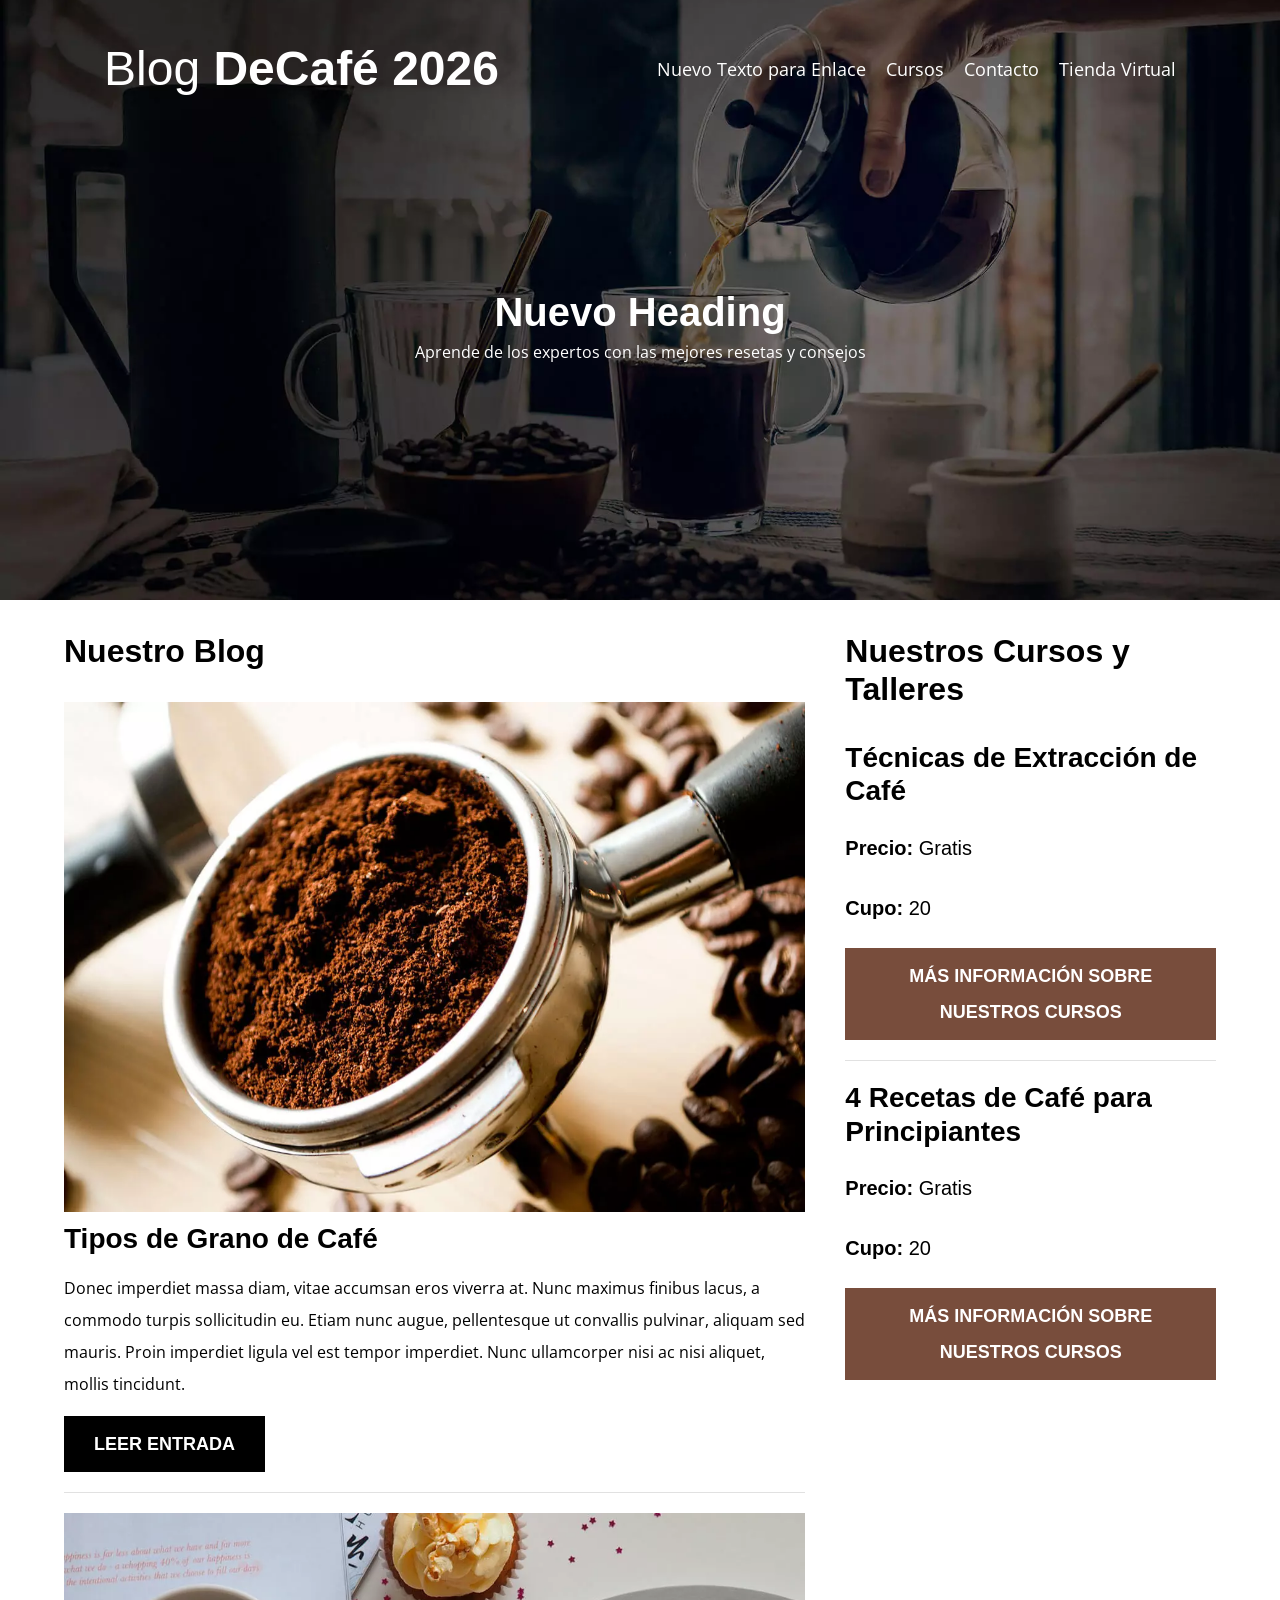
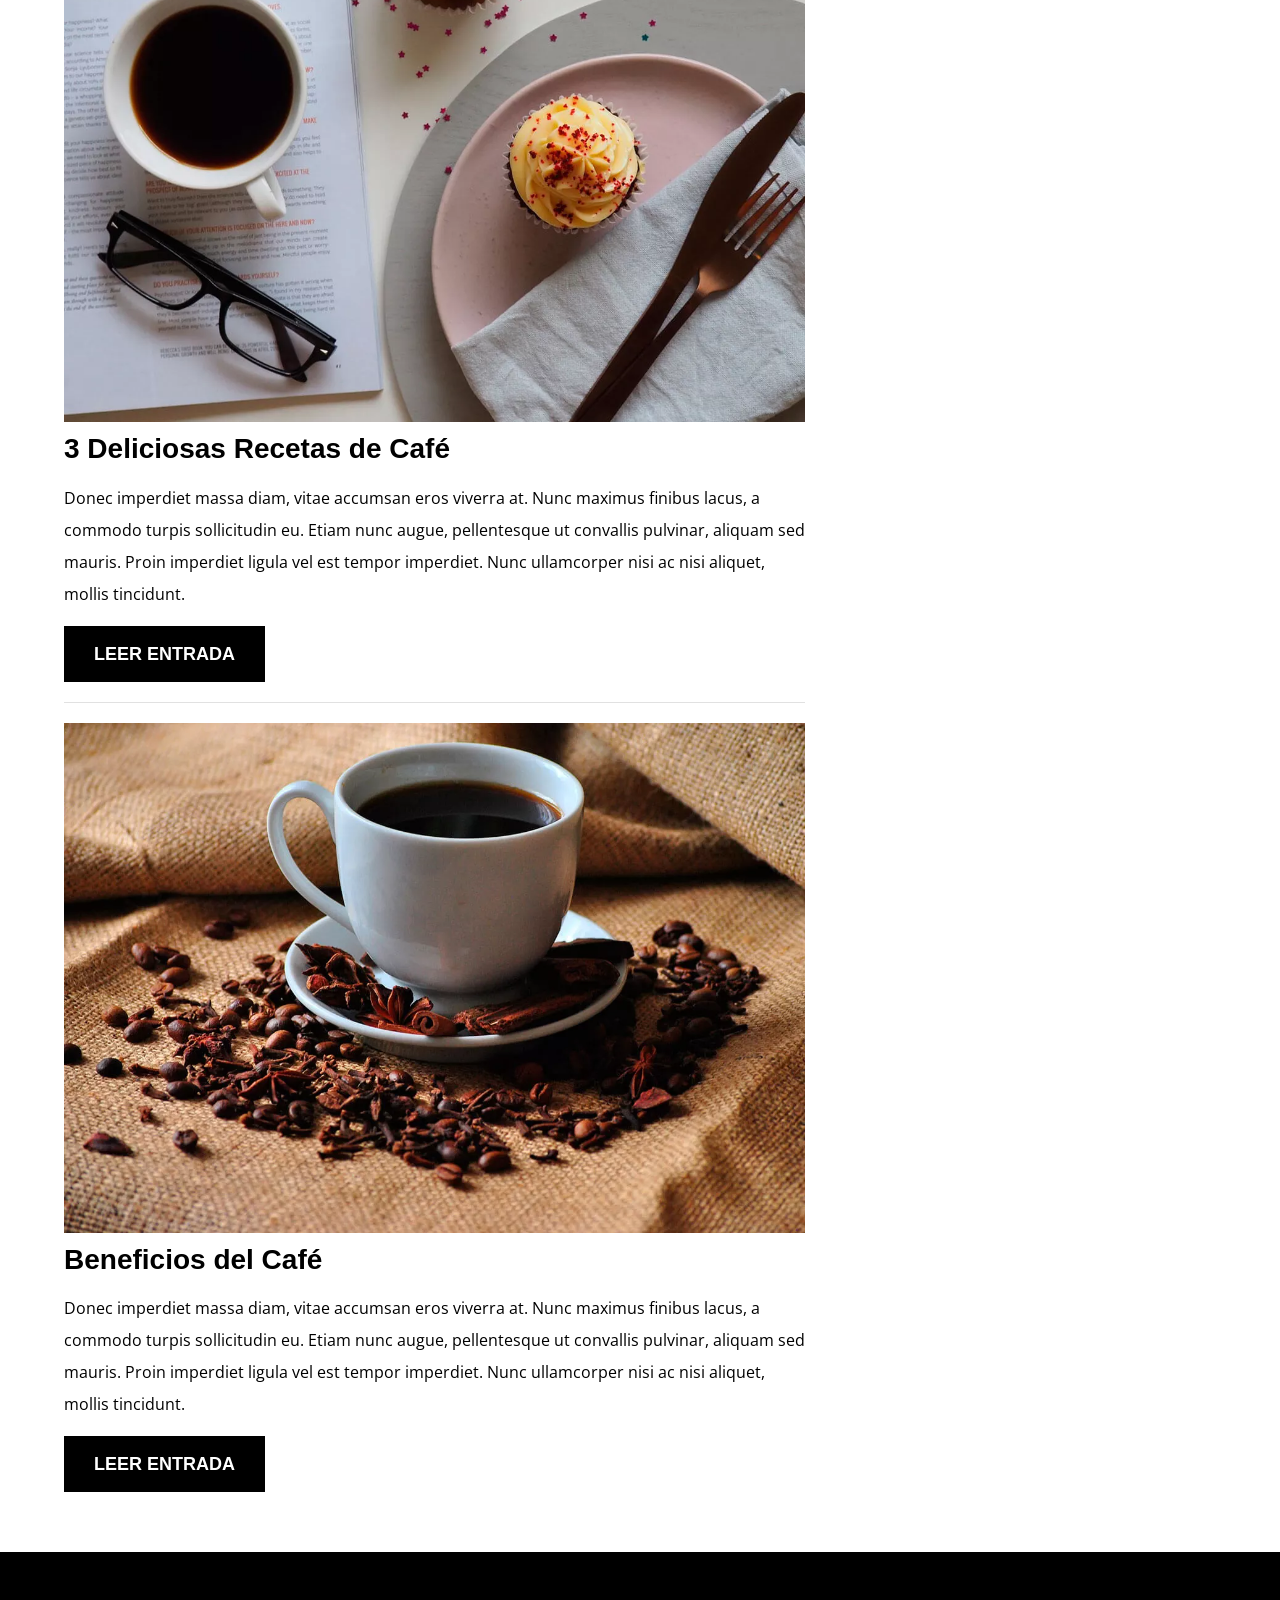
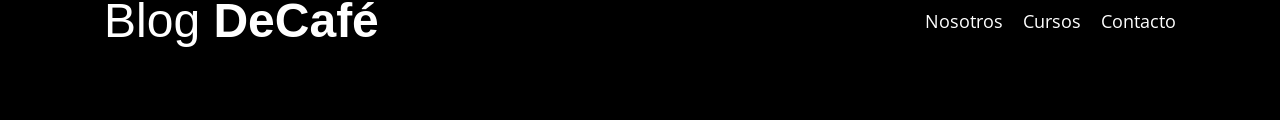
<file: index.html>
<!DOCTYPE html>
<html lang="en">

<head>
    <meta charset="UTF-8">
    <meta name="viewport" content="width=device-width, initial-scale=1.0">
    <title>Blog de Cafe</title>
    <meta name="description" content="Página web de blog de café">

    <!-- Prefetch -->

    <link rel="Prefetch" href="nosotros.html" as="document">

    <!-- Preload -->

    <link rel="Preload" href="css/normalize.css" as="style">
    <link rel="stylesheet" href="css/normalize.css">

    <link rel="Preload"
        href="https://fonts.googleapis.com/css2?family=Open+Sans:ital,wght@0,300..800;1,300..800&family=Playwrite+NZ+Guides&family=Saira:ital,wght@0,100..900;1,100..900&display=swap"
        crossorigin="crossorigin" as="font">
    <link rel="preconnect" href="https://fonts.googleapis.com">
    <link rel="preconnect" href="https://fonts.gstatic.com" crossorigin>
    <link
        href="https://fonts.googleapis.com/css2?family=Open+Sans:ital,wght@0,300..800;1,300..800&family=Playwrite+NZ+Guides&family=Saira:ital,wght@0,100..900;1,100..900&display=swap"
        rel="stylesheet">

    <link rel="Preload" href="css/style.css" as="style">
    <link rel="stylesheet" href="css/style.css">

</head>

<body>
    <header class="header">
        <div class="contenedor">
            <div class="barra">
                <a class="logo" href="index.html">
                    <h1 class="logo__nombre no-margin centrar-texto">Blog <span class="logo__bold">DeCafé 2026</span>
                    </h1>
                </a>
                <nav class="navegacion">
                    <a href="nosotros.html" class="navegacion__enlace">Nosotros</a>
                    <a href="cursos.html" class="navegacion__enlace">Cursos</a>
                    <a href="contacto.html" class="navegacion__enlace">Contacto</a>
                </nav>
            </div>
        </div>
        <div class="header__texto">
            <h2 class="no-margin">Blog de café con consejos y cursos</h2>
            <p class="no-margin">Aprende de los expertos con las mejores resetas y consejos</p>
        </div>
    </header>
    <div class="contenedor contenido-principal">
        <main class="blog">
            <h3>Nuestro Blog</h3>
            <article class="entrada">
                <div class="entrada__imagen">
                    <picture>
                        <source loading="lazy" srcset="img/blog1.webp" type="image/webp">
                        <img loading="lazy" src="img/blog1.jpg" alt="Imagen Blog">
                    </picture>
                </div>
                <div class="entrada__contenido">
                    <h4 class="no-margin">Tipos de Grano de Café</h4>
                    <p>Donec imperdiet massa diam, vitae accumsan eros viverra at. Nunc maximus finibus lacus, a commodo
                        turpis sollicitudin eu. Etiam nunc augue, pellentesque ut convallis pulvinar, aliquam sed
                        mauris. Proin imperdiet ligula vel est tempor imperdiet. Nunc ullamcorper nisi ac nisi aliquet,
                        mollis tincidunt.</p>
                    <a href="entrada.html" class="boton boton--primario">Leer Entrada</a>
                </div>
            </article>

            <article class="entrada">
                <div class="entrada__imagen">
                    <picture>
                        <source loading="lazy" srcset="img/blog2.webp" type="image/webp">
                        <img loading="lazy" src="img/blog2.jpg" alt="Imagen Blog">
                    </picture>
                </div>
                <div class="entrada__contenido">
                    <h4 class="no-margin">3 Deliciosas Recetas de Café</h4>
                    <p>Donec imperdiet massa diam, vitae accumsan eros viverra at. Nunc maximus finibus lacus, a commodo
                        turpis sollicitudin eu. Etiam nunc augue, pellentesque ut convallis pulvinar, aliquam sed
                        mauris. Proin imperdiet ligula vel est tempor imperdiet. Nunc ullamcorper nisi ac nisi aliquet,
                        mollis tincidunt.</p>
                    <a href="entrada.html" class="boton boton--primario">Leer Entrada</a>
                </div>
            </article>

            <article class="entrada">
                <div class="entrada__imagen">
                    <picture>
                        <source loading="lazy" srcset="img/blog3.webp" type="image/webp">
                        <img loading="lazy" src="img/blog3.jpg" alt="Imagen Blog">
                    </picture>
                </div>
                <div class="entrada__contenido">
                    <h4 class="no-margin">Beneficios del Café</h4>
                    <p>Donec imperdiet massa diam, vitae accumsan eros viverra at. Nunc maximus finibus lacus, a commodo
                        turpis sollicitudin eu. Etiam nunc augue, pellentesque ut convallis pulvinar, aliquam sed
                        mauris. Proin imperdiet ligula vel est tempor imperdiet. Nunc ullamcorper nisi ac nisi aliquet,
                        mollis tincidunt.</p>
                    <a href="entrada.html" class="boton boton--primario">Leer Entrada</a>
                </div>
            </article>
        </main>
        <aside class="sidebar">
            <h3>Nuestros Cursos y Talleres</h3>
            <ul class="cursos no-padding">
                <li class="widget-curso">
                    <h4 class="no-margin">Técnicas de Extracción de Café</h4>
                    <p class="widget-curso__label">Precio:
                        <span class="widget-curso__info">Gratis</span>
                    </p>
                    <p class="widget-curso__label">Cupo:
                        <span class="widget-curso__info">20</span>
                    </p>
                    <a href="entrada.html" class="boton boton--secundario">Más Información sobre nuestros cursos</a>
                </li>

                <li class="widget-curso">
                    <h4 class="no-margin">4 Recetas de Café para Principiantes</h4>
                    <p class="widget-curso__label">Precio:
                        <span class="widget-curso__info">Gratis</span>
                    </p>
                    <p class="widget-curso__label">Cupo:
                        <span class="widget-curso__info">20</span>
                    </p>
                    <a href="entrada.html" class="boton boton--secundario">Más Información sobre nuestros cursos</a>
                </li>
            </ul>
        </aside>
    </div>

    <footer class="footer">
        <div class="contenedor">
            <div class="barra">
                <a class="logo" href="index.html">
                    <h1 class="logo__nombre no-margin centrar-texto">Blog <span class="logo__bold">DeCafé</span></h1>
                </a>
                <nav class="navegacion">
                    <a href="nosotros.html" class="navegacion__enlace">Nosotros</a>
                    <a href="cursos.html" class="navegacion__enlace">Cursos</a>
                    <a href="contacto.html" class="navegacion__enlace">Contacto</a>
                </nav>
            </div>
        </div>
    </footer>

    <script src="js/modernizr.js"></script>
    <script src="js/scripts.js"></script>
</body>

</html>
</file>
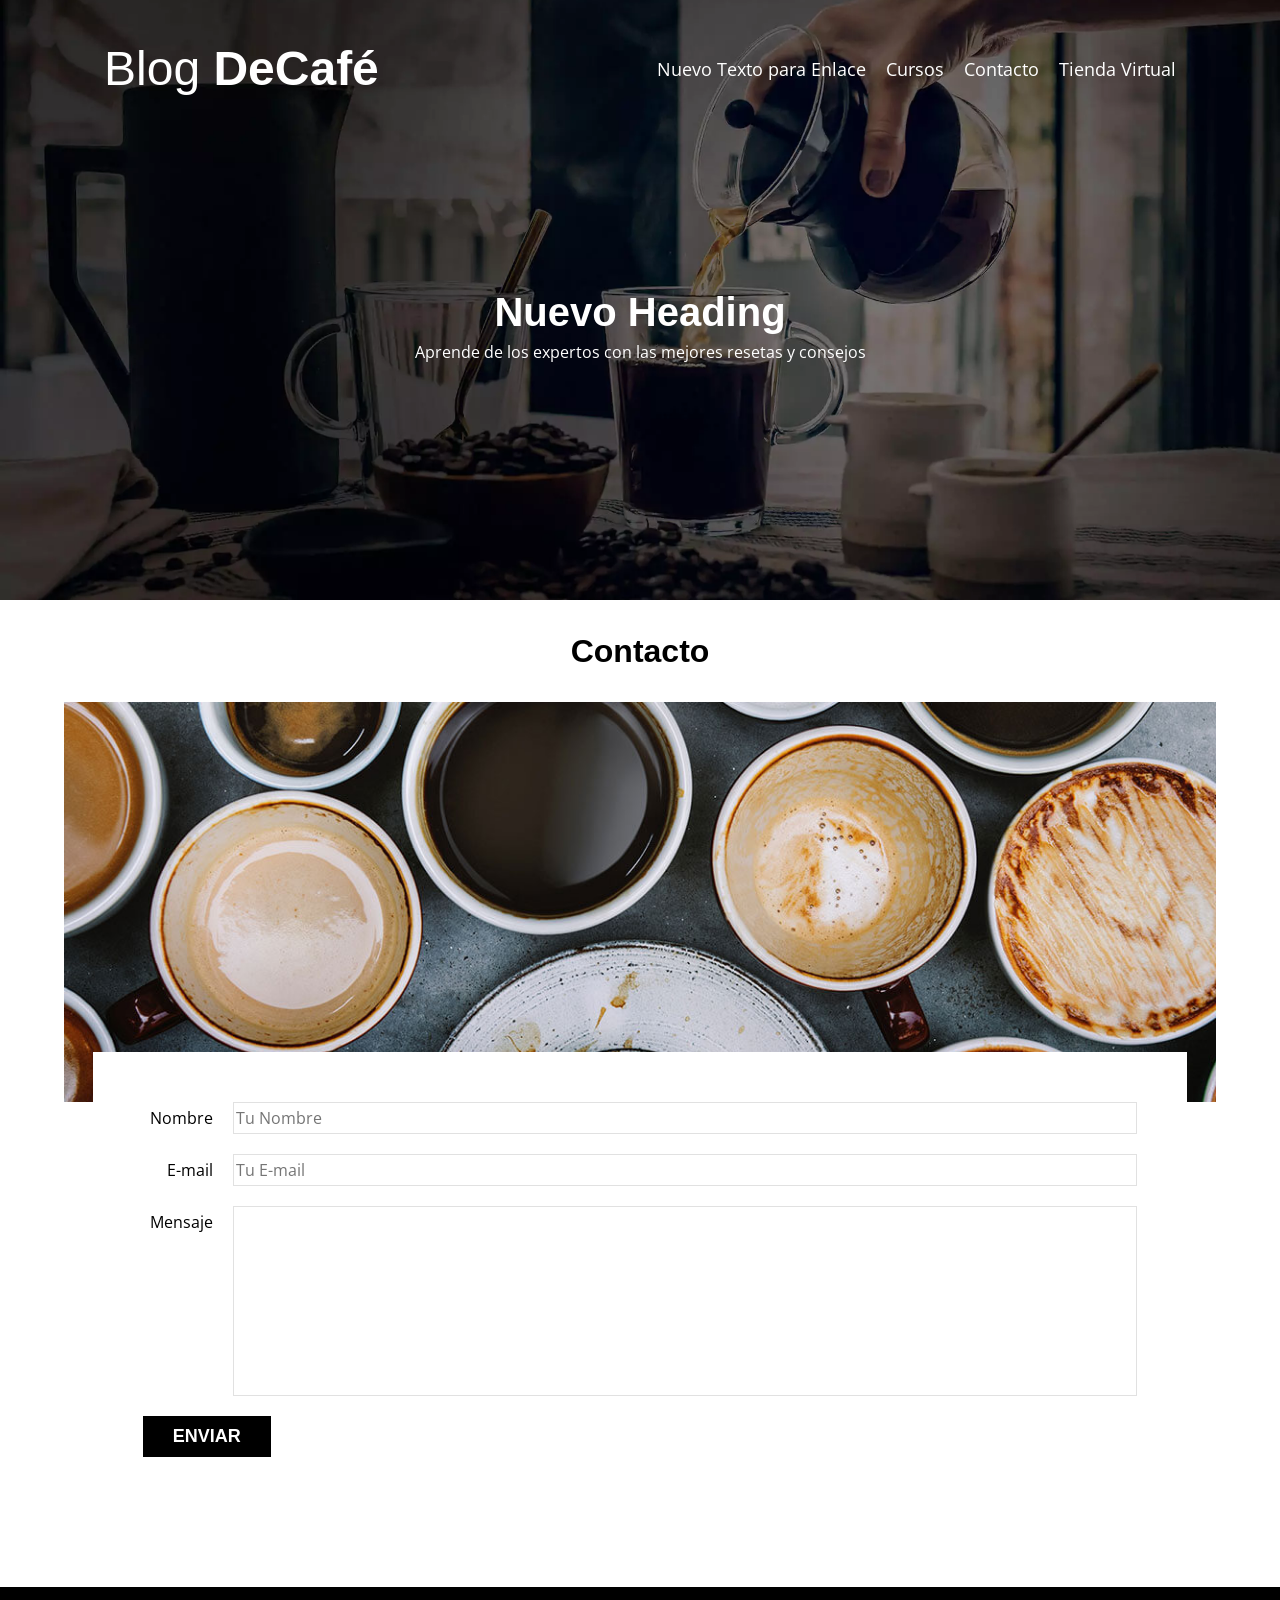
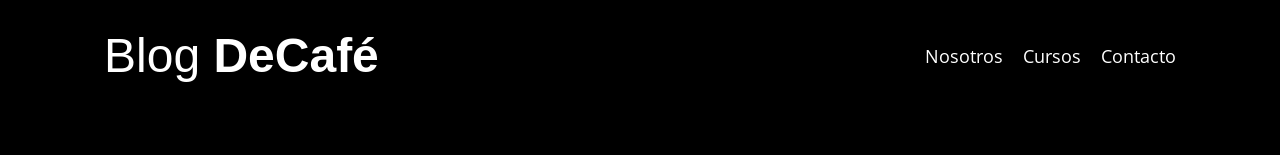
<file: contacto.html>
<!DOCTYPE html>
<html lang="en">

<head>
    <meta charset="UTF-8">
    <meta name="viewport" content="width=device-width, initial-scale=1.0">
    <title>Blog de Cafe</title>
    <link rel="stylesheet" href="css/normalize.css">
    <link rel="preconnect" href="https://fonts.googleapis.com">
    <link rel="preconnect" href="https://fonts.gstatic.com" crossorigin>
    <link
        href="https://fonts.googleapis.com/css2?family=Open+Sans:ital,wght@0,300..800;1,300..800&family=Playwrite+NZ+Guides&family=Saira:ital,wght@0,100..900;1,100..900&display=swap"
        rel="stylesheet">
    <link rel="stylesheet" href="css/style.css">
</head>

<body>
    <header class="header">
        <div class="contenedor">
            <div class="barra">
                <a class="logo" href="index.html">
                    <h1 class="logo__nombre no-margin centrar-texto">Blog <span class="logo__bold">DeCafé</span></h1>
                </a>
                <nav class="navegacion">
                    <a href="nosotros.html" class="navegacion__enlace">Nosotros</a>
                    <a href="cursos.html" class="navegacion__enlace">Cursos</a>
                    <a href="contacto.html" class="navegacion__enlace">Contacto</a>
                </nav>
            </div>
        </div>
        <div class="header__texto">
            <h2 id="heading" class="no-margin">Blog de café con consejos y cursos</h2>
            <p class="no-margin">Aprende de los expertos con las mejores resetas y consejos</p>
        </div>
    </header>
    <main class="contenedor">
        <h3 class="centrar-texto">Contacto</h3>
        <div class="contacto-bg"></div>
        <form class="formulario">
            <div class="campo">
                <label class="campo__label" for="nombre">Nombre</label>
                <input class="campo__field" type="text" placeholder="Tu Nombre" id="nombre">

            </div>
            <div class="campo">
                <label class="campo__label" for="email">E-mail</label>
                <input class="campo__field" type="email" placeholder="Tu E-mail" id="email">

            </div>
            <div class="campo">
                <label class="campo__label" for="mensaje">Mensaje</label>
                <textarea class="campo__field campo__field--textarea" name="" id="mensaje" cols="30"
                    rows="10"></textarea>

            </div>
            <div class="campo">
                <input type="submit" value="Enviar" class="boton boton--primario">
            </div>
        </form>

    </main>
    <footer class="footer">
        <div class="contenedor">
            <div class="barra">
                <a class="logo" href="index.html">
                    <h1 class="logo__nombre no-margin centrar-texto">Blog <span class="logo__bold">DeCafé</span></h1>
                </a>
                <nav class="navegacion">
                    <a href="nosotros.html" class="navegacion__enlace">Nosotros</a>
                    <a href="cursos.html" class="navegacion__enlace">Cursos</a>
                    <a href="contacto.html" class="navegacion__enlace">Contacto</a>
                </nav>
            </div>
        </div>
    </footer>
    <script src="js/modernizr.js"></script>
    <script src="js/scripts.js"></script>
</body>

</html>
</file>
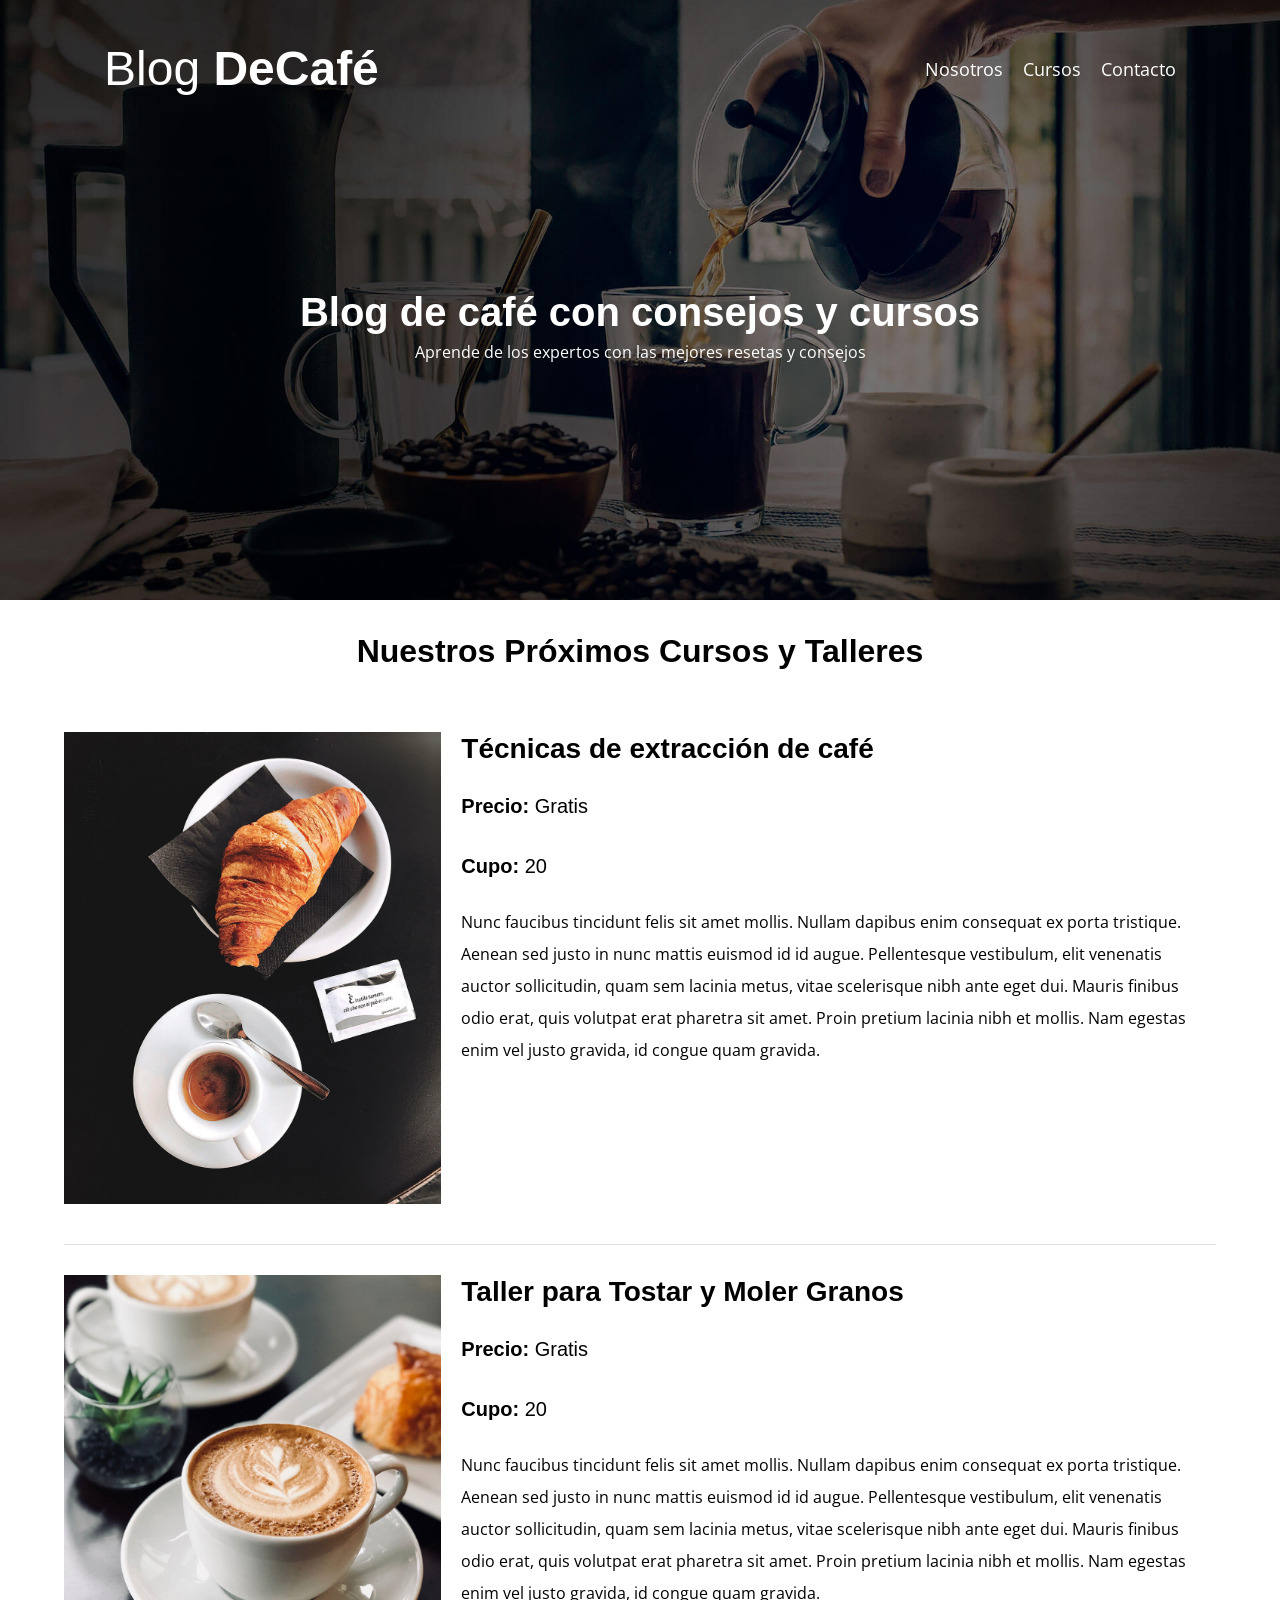
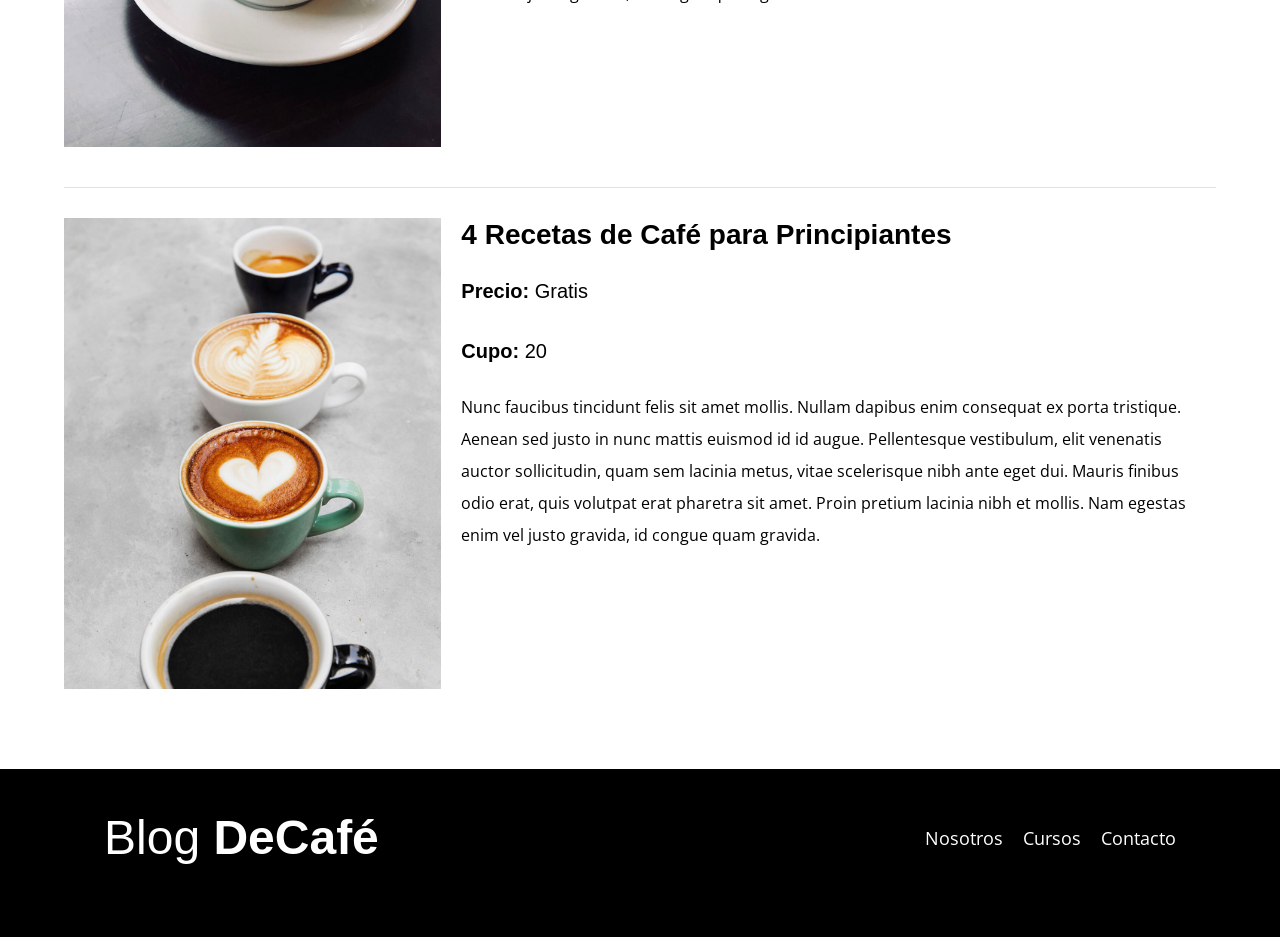
<file: cursos.html>
<!DOCTYPE html>
<html lang="en">
<head>
    <meta charset="UTF-8">
    <meta name="viewport" content="width=device-width, initial-scale=1.0">
    <title>Blog de Cafe</title>
    <link rel="stylesheet" href="css/normalize.css">
    <link rel="preconnect" href="https://fonts.googleapis.com">
    <link rel="preconnect" href="https://fonts.gstatic.com" crossorigin>
    <link href="https://fonts.googleapis.com/css2?family=Open+Sans:ital,wght@0,300..800;1,300..800&family=Playwrite+NZ+Guides&family=Saira:ital,wght@0,100..900;1,100..900&display=swap" rel="stylesheet">    
    <link rel="stylesheet" href="css/style.css">
</head>
<body>
    <header class="header">
        <div class="contenedor">
            <div class="barra">
                <a class="logo" href="index.html">
                    <h1 class="logo__nombre no-margin centrar-texto">Blog <span class="logo__bold">DeCafé</span></h1>
                </a>
                <nav class="navegacion">
                    <a href="nosotros.html" class="navegacion__enlace">Nosotros</a>
                    <a href="cursos.html" class="navegacion__enlace">Cursos</a>
                    <a href="contacto.html" class="navegacion__enlace">Contacto</a>
                </nav>
            </div>
        </div>
        <div class="header__texto">
            <h2 class="no-margin">Blog de café con consejos y cursos</h2>
            <p class="no-margin">Aprende de los expertos con las mejores resetas y consejos</p>
        </div>
    </header>
    <main class="contenedor">
        <h3 class="centrar-texto">Nuestros Próximos Cursos y Talleres</h3>

        <div class="curso">

            <div class="curso__imagen">
                <img src="img/curso1.jpg" alt="Imagen del Curso">
            </div>

            <div class="curso__informacion">
                <h4 class="no-margin">Técnicas de extracción de café</h4>
                <p class="curso__label">Precio:
                    <span class="curso__info">Gratis</span>
                </p>
                <p class="curso__label">Cupo:
                    <span class="curso__info">20</span>
                </p>
                <p class="curso__descripcion">
                    Nunc faucibus tincidunt felis sit amet mollis. Nullam dapibus enim consequat ex porta tristique. Aenean sed justo in nunc mattis euismod id id augue. Pellentesque vestibulum, elit venenatis auctor sollicitudin, quam sem lacinia metus, vitae scelerisque nibh ante eget dui. Mauris finibus odio erat, quis volutpat erat pharetra sit amet. Proin pretium lacinia nibh et mollis. Nam egestas enim vel justo gravida, id congue quam gravida.
                </p>
            </div> <!-- .curso__informacion -->

         </div>  <!-- .curso -->

         <div class="curso">

            <div class="curso__imagen">
                <img src="img/curso2.jpg" alt="Imagen del Curso">
            </div>

            <div class="curso__informacion">
                <h4 class="no-margin">Taller para Tostar y Moler Granos</h4>
                <p class="curso__label">Precio:
                    <span class="curso__info">Gratis</span>
                </p>
                <p class="curso__label">Cupo:
                    <span class="curso__info">20</span>
                </p>
                <p class="curso__descripcion">
                    Nunc faucibus tincidunt felis sit amet mollis. Nullam dapibus enim consequat ex porta tristique. Aenean sed justo in nunc mattis euismod id id augue. Pellentesque vestibulum, elit venenatis auctor sollicitudin, quam sem lacinia metus, vitae scelerisque nibh ante eget dui. Mauris finibus odio erat, quis volutpat erat pharetra sit amet. Proin pretium lacinia nibh et mollis. Nam egestas enim vel justo gravida, id congue quam gravida.
                </p>
            </div> <!-- .curso__informacion -->

         </div>  <!-- .curso -->

         <div class="curso">

            <div class="curso__imagen">
                <img src="img/curso3.jpg" alt="Imagen del Curso">
            </div>

            <div class="curso__informacion">
                <h4 class="no-margin">4 Recetas de Café para Principiantes</h4>
                <p class="curso__label">Precio:
                    <span class="curso__info">Gratis</span>
                </p>
                <p class="curso__label">Cupo:
                    <span class="curso__info">20</span>
                </p>
                <p class="curso__descripcion">
                    Nunc faucibus tincidunt felis sit amet mollis. Nullam dapibus enim consequat ex porta tristique. Aenean sed justo in nunc mattis euismod id id augue. Pellentesque vestibulum, elit venenatis auctor sollicitudin, quam sem lacinia metus, vitae scelerisque nibh ante eget dui. Mauris finibus odio erat, quis volutpat erat pharetra sit amet. Proin pretium lacinia nibh et mollis. Nam egestas enim vel justo gravida, id congue quam gravida.
                </p>
            </div> <!-- .curso__informacion -->
         </div>  <!-- .curso -->

    </main>
    <footer class="footer">
        <div class="contenedor">
            <div class="barra">
                <a class="logo" href="index.html">
                    <h1 class="logo__nombre no-margin centrar-texto">Blog <span class="logo__bold">DeCafé</span></h1>
                </a>
                <nav class="navegacion">
                    <a href="nosotros.html" class="navegacion__enlace">Nosotros</a>
                    <a href="cursos.html" class="navegacion__enlace">Cursos</a>
                    <a href="contacto.html" class="navegacion__enlace">Contacto</a>
                </nav>
            </div>
        </div>
    </footer>
</body>
</html>
</file>
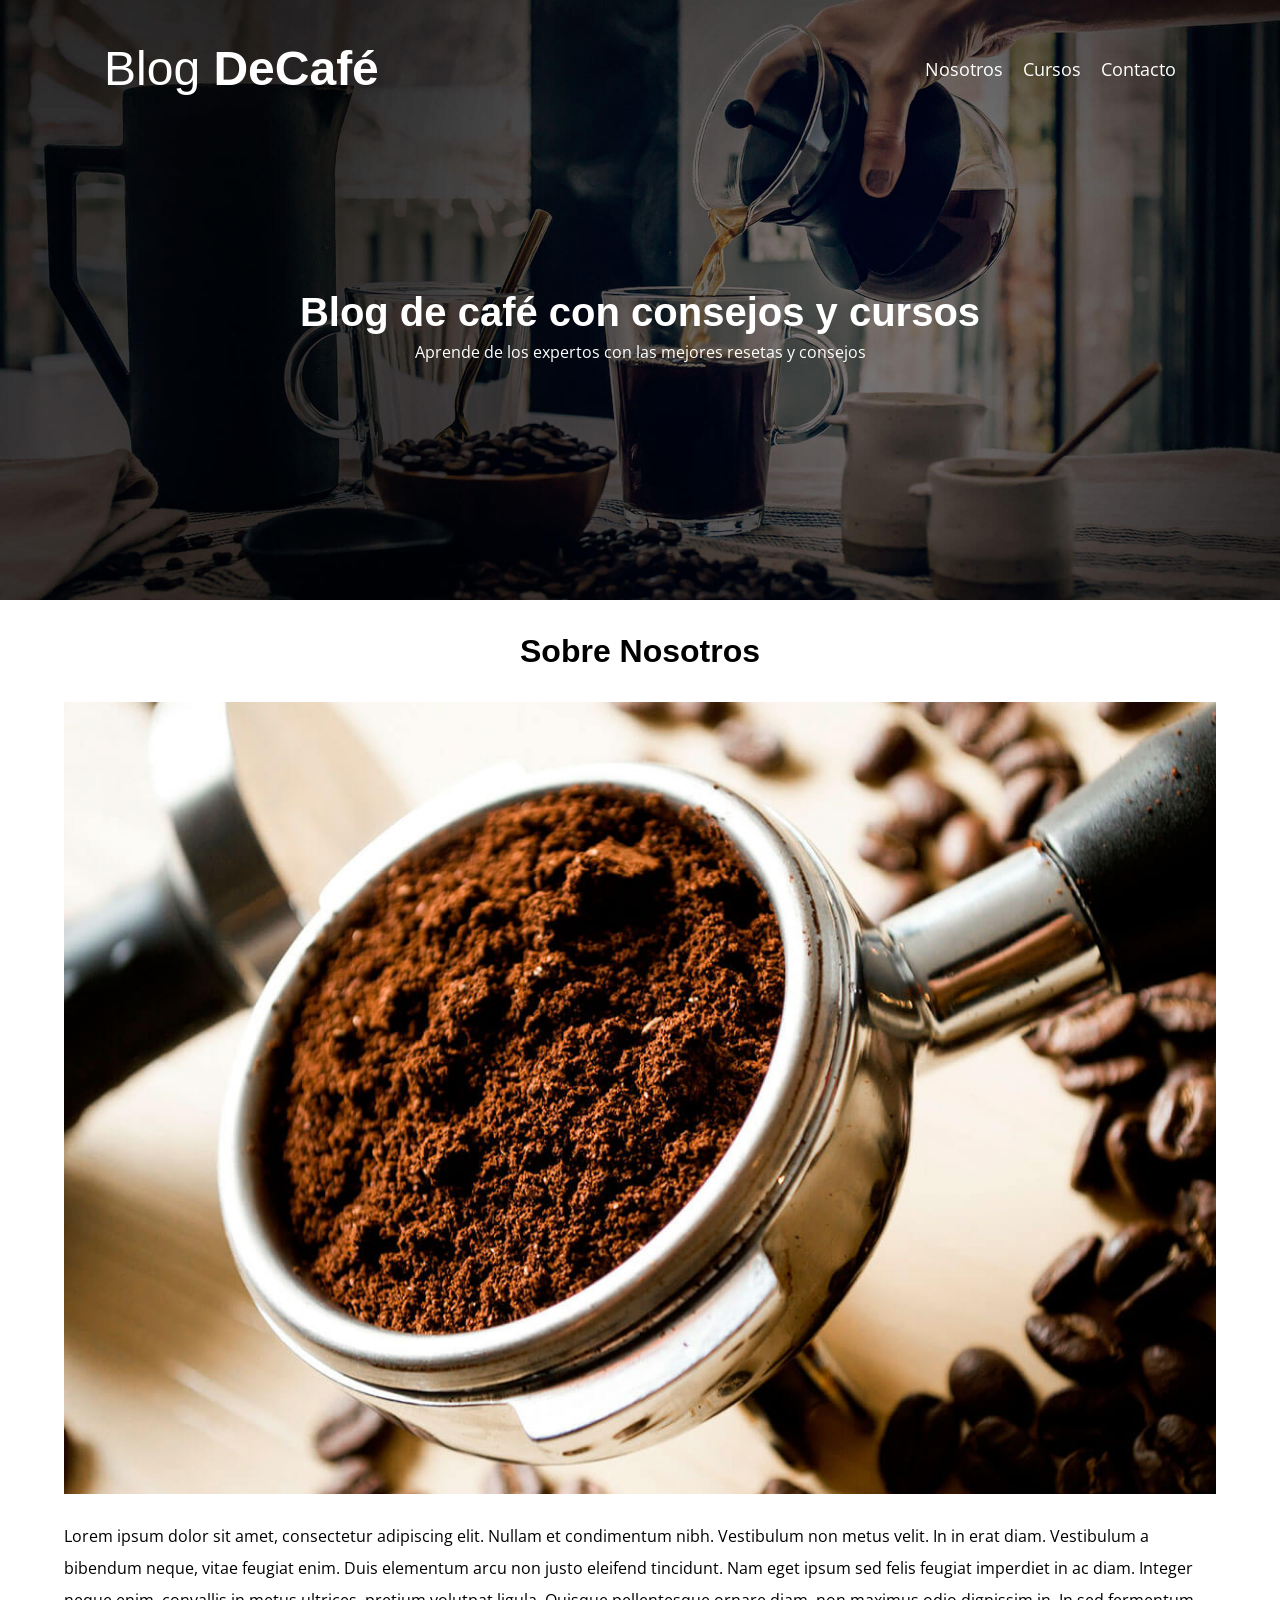
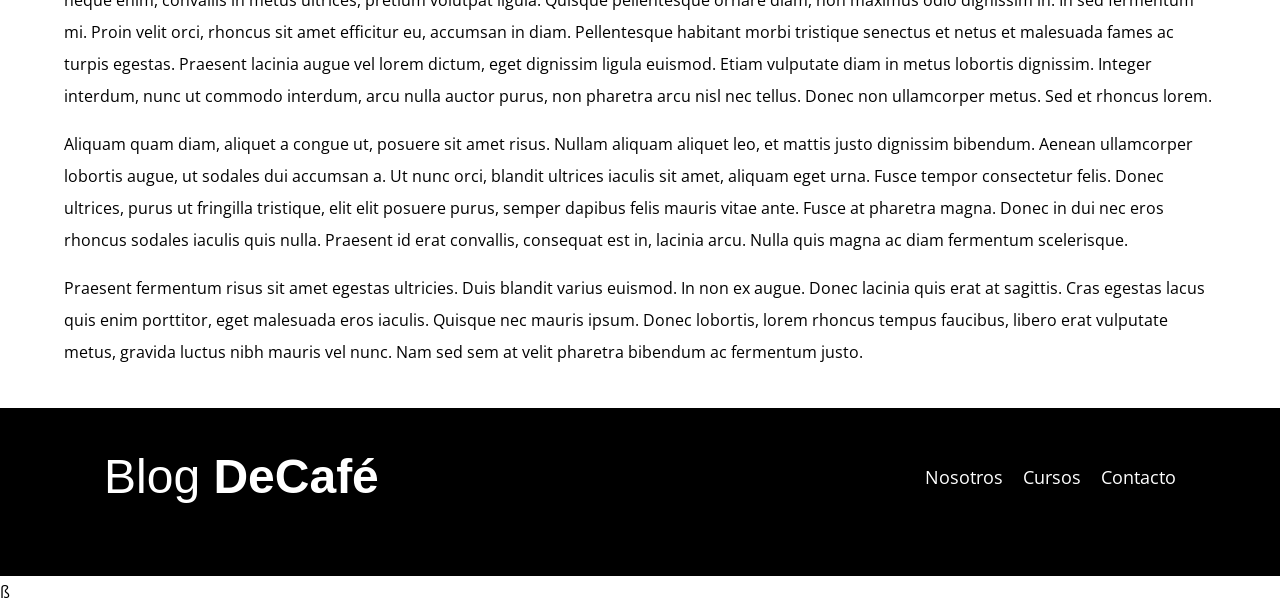
<file: entrada.html>
<!DOCTYPE html>
<html lang="en">
<head>
    <meta charset="UTF-8">
    <meta name="viewport" content="width=device-width, initial-scale=1.0">
    <title>Blog de Cafe</title>
    <link rel="stylesheet" href="css/normalize.css">
    <link rel="preconnect" href="https://fonts.googleapis.com">
<link rel="preconnect" href="https://fonts.gstatic.com" crossorigin>
<link href="https://fonts.googleapis.com/css2?family=Open+Sans:ital,wght@0,300..800;1,300..800&family=Playwrite+NZ+Guides&family=Saira:ital,wght@0,100..900;1,100..900&display=swap" rel="stylesheet">    <link rel="stylesheet" href="css/style.css">
</head>
<body>
    <header class="header">
        <div class="contenedor">
            <div class="barra">
                <a class="logo" href="index.html">
                    <h1 class="logo__nombre no-margin centrar-texto">Blog <span class="logo__bold">DeCafé</span></h1>
                </a>
                <nav class="navegacion">
                    <a href="nosotros.html" class="navegacion__enlace">Nosotros</a>
                    <a href="cursos.html" class="navegacion__enlace">Cursos</a>
                    <a href="contacto.html" class="navegacion__enlace">Contacto</a>
                </nav>
            </div>
        </div>
        <div class="header__texto">
            <h2 class="no-margin">Blog de café con consejos y cursos</h2>
            <p class="no-margin">Aprende de los expertos con las mejores resetas y consejos</p>
        </div>
    </header>
    <main class="contenedor">
        <h3 class="centrar-texto">Sobre Nosotros</h3>

        <img src="img/blog1.jpg" alt="Imagen del Block">

        <p>Lorem ipsum dolor sit amet, consectetur adipiscing elit. Nullam et condimentum nibh. Vestibulum non metus velit. In in erat diam. Vestibulum a bibendum neque, vitae feugiat enim. Duis elementum arcu non justo eleifend tincidunt. Nam eget ipsum sed felis feugiat imperdiet in ac diam. Integer neque enim, convallis in metus ultrices, pretium volutpat ligula. Quisque pellentesque ornare diam, non maximus odio dignissim in. In sed fermentum mi. Proin velit orci, rhoncus sit amet efficitur eu, accumsan in diam. Pellentesque habitant morbi tristique senectus et netus et malesuada fames ac turpis egestas. Praesent lacinia augue vel lorem dictum, eget dignissim ligula euismod. Etiam vulputate diam in metus lobortis dignissim. Integer interdum, nunc ut commodo interdum, arcu nulla auctor purus, non pharetra arcu nisl nec tellus. Donec non ullamcorper metus. Sed et rhoncus lorem.</p>

        <p>Aliquam quam diam, aliquet a congue ut, posuere sit amet risus. Nullam aliquam aliquet leo, et mattis justo dignissim bibendum. Aenean ullamcorper lobortis augue, ut sodales dui accumsan a. Ut nunc orci, blandit ultrices iaculis sit amet, aliquam eget urna. Fusce tempor consectetur felis. Donec ultrices, purus ut fringilla tristique, elit elit posuere purus, semper dapibus felis mauris vitae ante. Fusce at pharetra magna. Donec in dui nec eros rhoncus sodales iaculis quis nulla. Praesent id erat convallis, consequat est in, lacinia arcu. Nulla quis magna ac diam fermentum scelerisque.</p>

        <p>Praesent fermentum risus sit amet egestas ultricies. Duis blandit varius euismod. In non ex augue. Donec lacinia quis erat at sagittis. Cras egestas lacus quis enim porttitor, eget malesuada eros iaculis. Quisque nec mauris ipsum. Donec lobortis, lorem rhoncus tempus faucibus, libero erat vulputate metus, gravida luctus nibh mauris vel nunc. Nam sed sem at velit pharetra bibendum ac fermentum justo.</p>
    </main>
    <footer class="footer">
        <div class="contenedor">
            <div class="barra">
                <a class="logo" href="index.html">
                    <h1 class="logo__nombre no-margin centrar-texto">Blog <span class="logo__bold">DeCafé</span></h1>
                </a>
                <nav class="navegacion">
                    <a href="nosotros.html" class="navegacion__enlace">Nosotros</a>
                    <a href="cursos.html" class="navegacion__enlace">Cursos</a>
                    <a href="contacto.html" class="navegacion__enlace">Contacto</a>
                </nav>
            </div>
        </div>
    </footer>
</body>
</html>ß
</file>
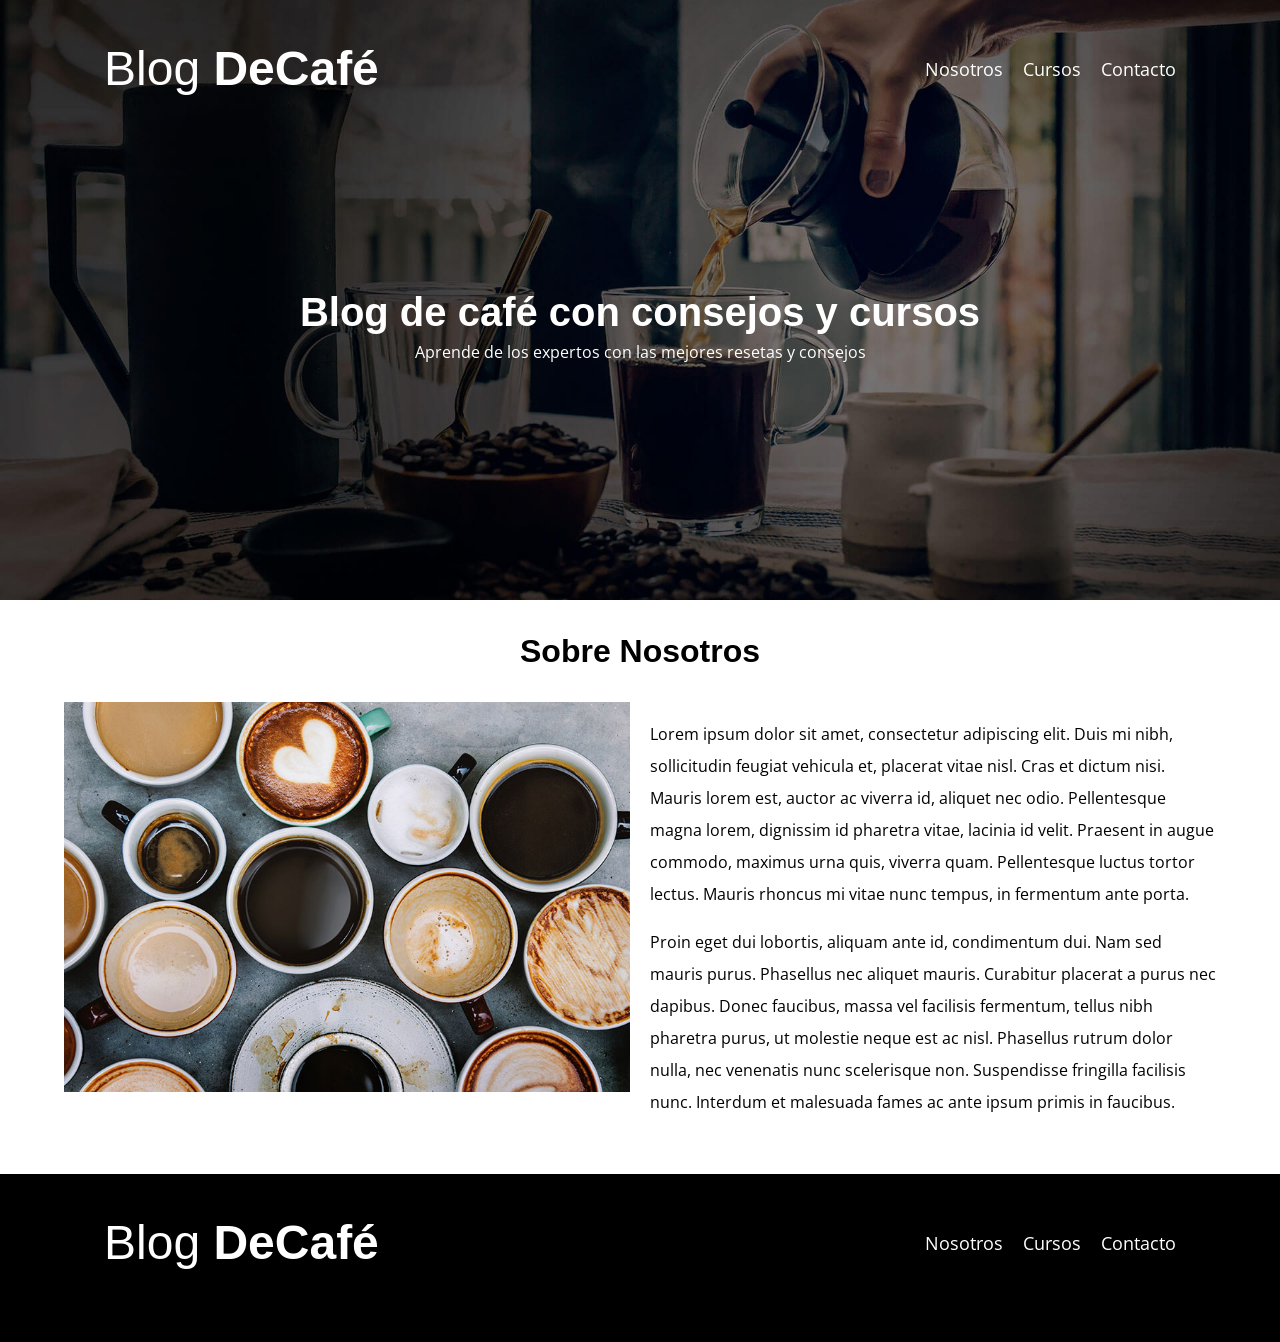
<file: nosotros.html>
<!DOCTYPE html>
<html lang="en">
<head>
    <meta charset="UTF-8">
    <meta name="viewport" content="width=device-width, initial-scale=1.0">
    <title>Blog de Cafe</title>
    <link rel="stylesheet" href="css/normalize.css">
    <link rel="preconnect" href="https://fonts.googleapis.com">
    <link rel="preconnect" href="https://fonts.gstatic.com" crossorigin>
    <link href="https://fonts.googleapis.com/css2?family=Open+Sans:ital,wght@0,300..800;1,300..800&family=Playwrite+NZ+Guides&family=Saira:ital,wght@0,100..900;1,100..900&display=swap" rel="stylesheet">    <link rel="stylesheet" href="css/style.css">
</head>
<body>
    <header class="header">
        <div class="contenedor">
            <div class="barra">
                <a class="logo" href="index.html">
                    <h1 class="logo__nombre no-margin centrar-texto">Blog <span class="logo__bold">DeCafé</span></h1>
                </a>
                <nav class="navegacion">
                    <a href="nosotros.html" class="navegacion__enlace">Nosotros</a>
                    <a href="cursos.html" class="navegacion__enlace">Cursos</a>
                    <a href="contacto.html" class="navegacion__enlace">Contacto</a>
                </nav>
            </div>
        </div>
        <div class="header__texto">
            <h2 class="no-margin">Blog de café con consejos y cursos</h2>
            <p class="no-margin">Aprende de los expertos con las mejores resetas y consejos</p>
        </div>
    </header>
    <main class="contenedor">
        <h3 class="centrar-texto">Sobre Nosotros</h3>

        <div class="sobre-nosotros">
            <div class="sobre-nosotros__imagen">
                <img src="img/nosotros.jpg" alt="Imagen Nosotros">
            </div>
            <div class="sobre-nosotros__texto">
                <p>Lorem ipsum dolor sit amet, consectetur adipiscing elit. Duis mi nibh, sollicitudin feugiat vehicula et, placerat vitae nisl. Cras et dictum nisi. Mauris lorem est, auctor ac viverra id, aliquet nec odio. Pellentesque magna lorem, dignissim id pharetra vitae, lacinia id velit. Praesent in augue commodo, maximus urna quis, viverra quam. Pellentesque luctus tortor lectus. Mauris rhoncus mi vitae nunc tempus, in fermentum ante porta.</p>

                <p>Proin eget dui lobortis, aliquam ante id, condimentum dui. Nam sed mauris purus. Phasellus nec aliquet mauris. Curabitur placerat a purus nec dapibus. Donec faucibus, massa vel facilisis fermentum, tellus nibh pharetra purus, ut molestie neque est ac nisl. Phasellus rutrum dolor nulla, nec venenatis nunc scelerisque non. Suspendisse fringilla facilisis nunc. Interdum et malesuada fames ac ante ipsum primis in faucibus.</p>
            </div>
        </div>
    </main>
    <footer class="footer">
        <div class="contenedor">
            <div class="barra">
                <a class="logo" href="index.html">
                    <h1 class="logo__nombre no-margin centrar-texto">Blog <span class="logo__bold">DeCafé</span></h1>
                </a>
                <nav class="navegacion">
                    <a href="nosotros.html" class="navegacion__enlace">Nosotros</a>
                    <a href="cursos.html" class="navegacion__enlace">Cursos</a>
                    <a href="contacto.html" class="navegacion__enlace">Contacto</a>
                </nav>
            </div>
        </div>
    </footer>
</body>
</html>
</file>
<file: css/style.css>
:root {
    --fuenteHeading: 'PT Sans', sans-serif;
    --fuenteParrafo: "Open Sans", sans-serif;

    --primario: #784d3c;
    --gris: #e1e1e1;
    --blanco: #ffffff;
    --negro: #000000;
}

html {
    box-sizing: border-box;
    font-size: 62.5%;
}

*,
*:before,
*:after {
    box-sizing: inherit;
}

body {
    font-family: var(--fuenteParrafo);
    font-size: 1.6rem;
    line-height: 2;
}

/* Globales */

.contenedor {
    max-width: 120rem;
    width: 90%;
    width: min(90%, 120rem);
    margin: 0 auto;
}

a {
    text-decoration: none;
}

h1,
h2,
h3,
h4 {
    font-family: var(--fuenteHeading);
    line-height: 1.2;
}

h1 {
    font-size: 4.8rem;
}

h2 {
    font-size: 4rem;
}

h3 {
    font-size: 3.2rem;
}

h4 {
    font-size: 2.8rem;
}

img {
    max-width: 100%;
}

/* Utilidades */

.no-margin {
    margin: 0;
}

.no-padding {
    padding: 0;
}

.centrar-texto {
    text-align: center;
}

/* Header */

.webp .header {
    background-image: url(../img/banner.webp);
}

.no-webp .header {
    background-image: url(../img/banner.jpg);
}

.header {
    background-image: url(../img/banner.jpg);
    height: 60rem;
    background-size: cover;
    background-repeat: no-repeat;
    background-position: center center;
}

.header__texto {
    text-align: center;
    color: var(--blanco);
    margin-top: 5rem;
}

@media (min-width: 768px) {
    .header__texto {
        margin-top: 15rem;
    }
}

.barra {
    padding: 4rem;
}

@media (min-width: 768px) {
    .barra {
        display: flex;
        justify-content: space-between;
        align-items: center;
    }
}

.logo {
    color: var(--blanco);
}

.logo__nombre {
    font-weight: 400;
}

.logo__bold {
    font-weight: 700;
}

@media (min-width: 768px) {
    .navegacion {
        display: flex;
        gap: 2rem;
    }
}

.navegacion__enlace {
    display: block;
    text-align: center;
    font-size: 1.8rem;
    color: var(--blanco);
}

@media (min-width: 768px) {
    .contenido-principal {
        display: grid;
        grid-template-columns: 2fr 1fr;
        column-gap: 4rem;
    }
}

.entrada {
    border-bottom: 1px solid var(--gris);
    margin-bottom: 2rem;
}

.entrada:last-of-type {
    border: none;
    margin-bottom: 0;
}

.boton {
    display: block;
    font-family: var(--fuenteHeading);
    color: var(--blanco);
    text-align: center;
    padding: 1rem 3rem;
    font-size: 1.8rem;
    text-transform: uppercase;
    font-weight: 700;
    margin-bottom: 2rem;
    border: none;
}

@media (min-width: 768px) {
    .boton {
        display: inline-block;
    }
}

.boton:hover {
    cursor: pointer;
}

.boton--primario {
    background-color: var(--negro);
}

.boton--secundario {
    background-color: var(--primario);
}

.cursos {
    list-style: none;
}

.widget-curso {
    border-bottom: 1px solid var(--gris);
    margin-bottom: 2rem;
}

.widget-curso:last-of-type {
    border: none;
    margin-bottom: 0;
}

.widget-curso__label {
    font-family: var(--fuenteHeading);
    font-weight: bold;
}

.widget-curso__info {
    font-weight: normal;
}

.widget-curso__label,
.widget-curso__info {
    font-size: 2rem;
}

.footer {
    background-color: var(--negro);
    padding-bottom: 3rem;
    margin-top: 4rem;
}


/* Sobre Nosotros */

@media (min-width: 768px) {
    .sobre-nosotros {
        display: grid;
        grid-template-columns: repeat(2, 1fr);
        column-gap: 2rem;
    }
}


/* Cursos */

.curso {
    padding: 3rem 0;
    border-bottom: 1px solid var(--gris);
}

@media (min-width: 768px) {
    .curso {
        display: grid;
        grid-template-columns: 1fr 2fr;
        column-gap: 2rem;
    }
}

.curso:last-of-type {
    border: none;
}

.curso__label {
    font-family: var(--fuenteHeading);
    font-weight: bold;
}

.curso__info {
    font-weight: normal;
}

.curso__label,
.curso__info {
    font-size: 2rem;
}

/* Contacto */

.contacto-bg {
    background-image: url(../img/contacto.jpg);
    height: 40rem;
    background-size: cover;
    background-repeat: no-repeat;
}

.formulario {
    background-color: var(--blanco);
    margin: -5rem auto 0 auto;
    width: 95%;
    padding: 5rem;
}

.campo {
    display: flex;
    margin-bottom: 2rem;
}

.campo__label {
    flex: 0 0 9rem;
    text-align: right;
    padding-right: 2rem;
}

.campo__field {
    flex: 1;
    border: 1px solid var(--gris);
    resize: none;
}

.campo__field-textarea {
    height: 20rem;
}

.error {
    background-color: rgb(185, 0, 0);
    text-align: center;
    padding: 1rem;
    color: var(--blanco);
    text-transform: uppercase;
}

.correcto {
    background-color: rgb(74, 185, 0);
    text-align: center;
    padding: 1rem;
    color: var(--negro);
    text-transform: uppercase;
}
</file>
